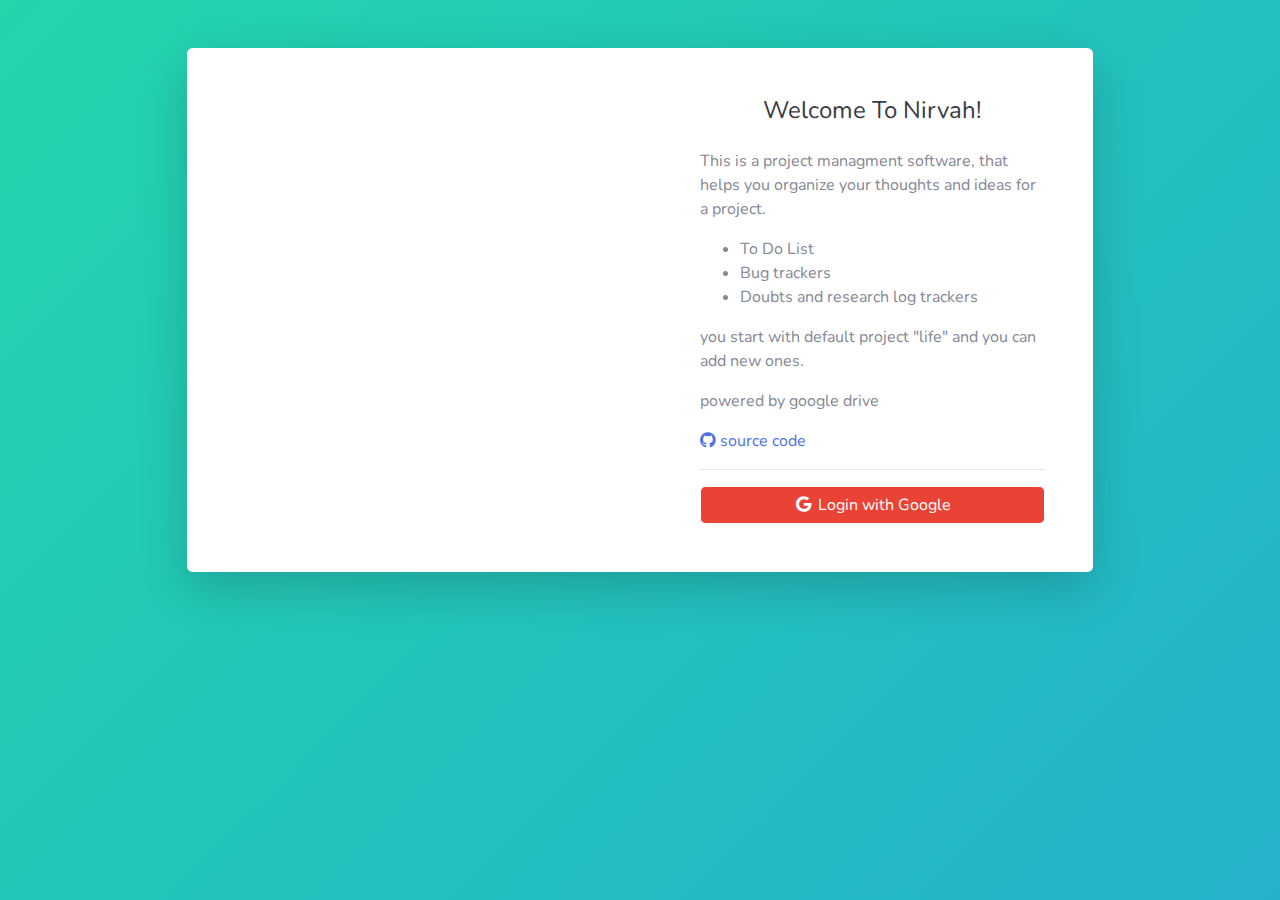
<file: login.html>
<!DOCTYPE html>
<html lang="en">

<head>

  <meta charset="utf-8">
  <meta http-equiv="X-UA-Compatible" content="IE=edge">
  <meta name="viewport" content="width=device-width, initial-scale=1, shrink-to-fit=no">
  <meta name="description" content="">
  <meta name="author" content="Rajesh Khanna">

  <!-- Global site tag (gtag.js) - Google Analytics -->
  <script async src="https://www.googletagmanager.com/gtag/js?id=UA-177224986-1"></script>
  <script>
    window.dataLayer = window.dataLayer || [];
    function gtag(){dataLayer.push(arguments);}
    gtag('js', new Date());

    gtag('config', 'UA-177224986-1');
  </script>


  <title>Nirvah - Login</title>

  <!-- Custom fonts for this template-->
  <link href="theme/gh/vendor/fontawesome-free/css/all.min.css" rel="stylesheet" type="text/css">
  <link href="https://fonts.googleapis.com/css?family=Nunito:200,200i,300,300i,400,400i,600,600i,700,700i,800,800i,900,900i" rel="stylesheet">

  <!-- Custom styles for this template-->
  <link href="theme/gh/css/sb-admin-2.min.css" rel="stylesheet">

  <style>
    body {
	  background: linear-gradient(-45deg, #ee7752, #e73c7e, #23a6d5, #23d5ab);
	  background-size: 400% 400%;
	  animation: gradient 15s ease infinite;
  }

@keyframes gradient {
	0% {
		background-position: 0% 50%;
	}
	50% {
		background-position: 100% 50%;
	}
	100% {
		background-position: 0% 50%;
	}
}
  </style>

</head>

<body class="">

  <div class="container">

    <!-- Outer Row -->
    <div class="row justify-content-center">

      <div class="col-xl-10 col-lg-12 col-md-9">

        <div class="card o-hidden border-0 shadow-lg my-5">
          <div class="card-body p-0">
            <!-- Nested Row within Card Body -->
            <div class="row">
              <div class="col-lg-6 d-none d-lg-block bg-login-image"></div>
              <div class="col-lg-6">
                <div class="p-5">
                  <div class="text-center">
                    <h1 class="h4 text-gray-900 mb-4">Welcome To Nirvah!</h1>
                  </div>
                  <div>
                    <p>
                      This is a project managment software, that helps you organize your thoughts and ideas for a project. 
                    </p>
                    <p>
                      <ul>
                        <li>To Do List</li>
                        <li>Bug trackers</li>
                        <li>Doubts and research log trackers</li>
                      </ul>
                    </p>
			<p>
			you start with default project "life" and you can add new ones.
			</p>
                    <p>
                      powered by google drive
                    </p>
                    <p>
                      <a href="https://github.com/Rajesh-Khanna/Nirvah"> <i class="fab fa-github"></i> source code </a>
                    </p>
                  </div>
                  <!-- <form class="user">
                    <div class="form-group">
                      <input type="email" class="form-control form-control-user" id="exampleInputEmail" aria-describedby="emailHelp" placeholder="Enter Email Address...">
                    </div>
                    <div class="form-group">
                      <input type="password" class="form-control form-control-user" id="exampleInputPassword" placeholder="Password">
                    </div>
                    <div class="form-group">
                      <div class="custom-control custom-checkbox small">
                        <input type="checkbox" class="custom-control-input" id="customCheck">
                        <label class="custom-control-label" for="customCheck">Remember Me</label>
                      </div>
                    </div>
                    <a href="index.html" class="btn btn-primary btn-user btn-block">
                      Login
                    </a>
                    <hr>
                  </form> -->
                  <hr>
                  <button class="btn btn-google btn-user btn-block" id="authorize_button">
                    <i class="fab fa-google fa-fw"></i> Login with Google
                  </button>

                </div>
              </div>
            </div>
          </div>
        </div>

      </div>

    </div>

  </div>

  <!-- Bootstrap core JavaScript-->
  <script src="theme/gh/vendor/jquery/jquery.min.js"></script>
  <script src="theme/gh/vendor/bootstrap/js/bootstrap.bundle.min.js"></script>

  <!-- Core plugin JavaScript-->
  <script src="theme/gh/vendor/jquery-easing/jquery.easing.min.js"></script>

  <!-- Custom scripts for all pages-->
  <script src="theme/gh/js/sb-admin-2.min.js"></script>

  <script src="js/control.js"></script>
  <script async defer src="https://apis.google.com/js/api.js"
    onload="this.onload=function(){};handleClientLoad()"
    onreadystatechange="if (this.readyState === 'complete') this.onload()">
  </script>
  

</body>

</html>
</file>
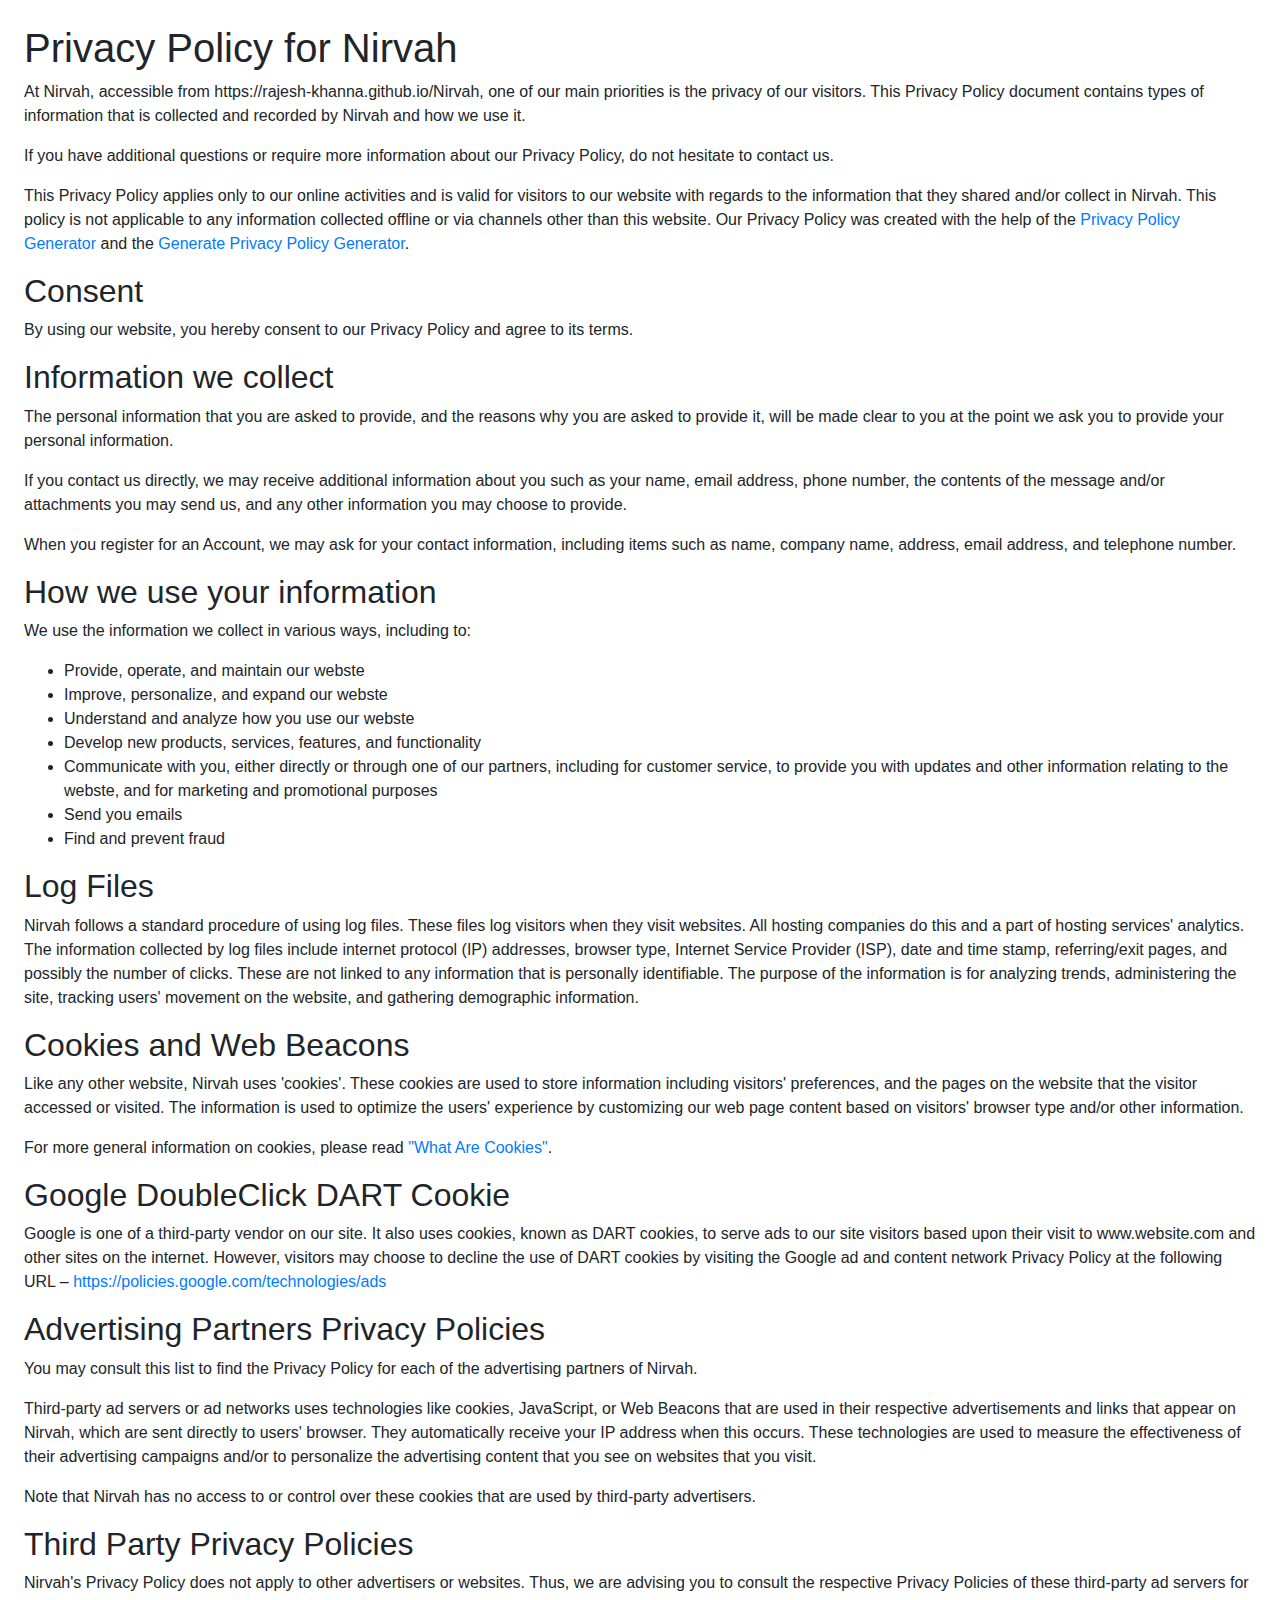
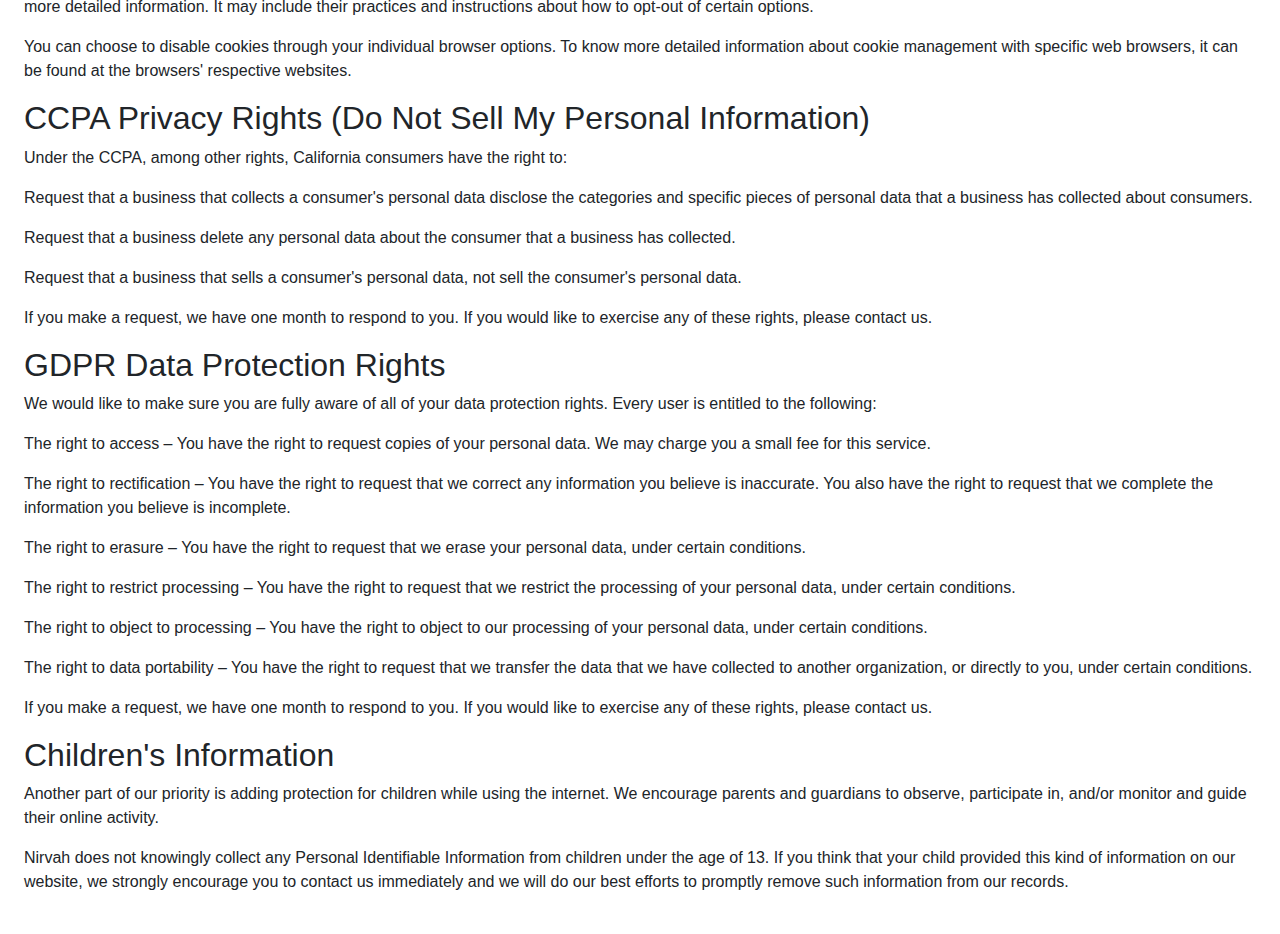
<file: privacypolicy.html>
<!DOCTYPE html>
<html lang="en">
<head>
    <meta charset="UTF-8">
    <meta name="viewport" content="width=device-width, initial-scale=1.0">
    <title>Document</title>
    <link rel="stylesheet" href="./css/base.css">
    <link rel="stylesheet" href="./css/bootstrap.css">
</head>
<body class="p-4">
    <h1>Privacy Policy for Nirvah</h1>

<p>At Nirvah, accessible from https://rajesh-khanna.github.io/Nirvah, one of our main priorities is the privacy of our visitors. This Privacy Policy document contains types of information that is collected and recorded by Nirvah and how we use it.</p>

<p>If you have additional questions or require more information about our Privacy Policy, do not hesitate to contact us.</p>

<p>This Privacy Policy applies only to our online activities and is valid for visitors to our website with regards to the information that they shared and/or collect in Nirvah. This policy is not applicable to any information collected offline or via channels other than this website. Our Privacy Policy was created with the help of the <a href="https://www.privacypolicygenerator.info">Privacy Policy Generator</a> and the <a href="https://www.generateprivacypolicy.com">Generate Privacy Policy Generator</a>.</p>

<h2>Consent</h2>

<p>By using our website, you hereby consent to our Privacy Policy and agree to its terms.</p>

<h2>Information we collect</h2>

<p>The personal information that you are asked to provide, and the reasons why you are asked to provide it, will be made clear to you at the point we ask you to provide your personal information.</p>
<p>If you contact us directly, we may receive additional information about you such as your name, email address, phone number, the contents of the message and/or attachments you may send us, and any other information you may choose to provide.</p>
<p>When you register for an Account, we may ask for your contact information, including items such as name, company name, address, email address, and telephone number.</p>

<h2>How we use your information</h2>

<p>We use the information we collect in various ways, including to:</p>

<ul>
<li>Provide, operate, and maintain our webste</li>
<li>Improve, personalize, and expand our webste</li>
<li>Understand and analyze how you use our webste</li>
<li>Develop new products, services, features, and functionality</li>
<li>Communicate with you, either directly or through one of our partners, including for customer service, to provide you with updates and other information relating to the webste, and for marketing and promotional purposes</li>
<li>Send you emails</li>
<li>Find and prevent fraud</li>
</ul>

<h2>Log Files</h2>

<p>Nirvah follows a standard procedure of using log files. These files log visitors when they visit websites. All hosting companies do this and a part of hosting services' analytics. The information collected by log files include internet protocol (IP) addresses, browser type, Internet Service Provider (ISP), date and time stamp, referring/exit pages, and possibly the number of clicks. These are not linked to any information that is personally identifiable. The purpose of the information is for analyzing trends, administering the site, tracking users' movement on the website, and gathering demographic information.</p>

<h2>Cookies and Web Beacons</h2>

<p>Like any other website, Nirvah uses 'cookies'. These cookies are used to store information including visitors' preferences, and the pages on the website that the visitor accessed or visited. The information is used to optimize the users' experience by customizing our web page content based on visitors' browser type and/or other information.</p>

<p>For more general information on cookies, please read <a href="https://www.cookieconsent.com/what-are-cookies/">"What Are Cookies"</a>.</p>

<h2>Google DoubleClick DART Cookie</h2>

<p>Google is one of a third-party vendor on our site. It also uses cookies, known as DART cookies, to serve ads to our site visitors based upon their visit to www.website.com and other sites on the internet. However, visitors may choose to decline the use of DART cookies by visiting the Google ad and content network Privacy Policy at the following URL – <a href="https://policies.google.com/technologies/ads">https://policies.google.com/technologies/ads</a></p>


<h2>Advertising Partners Privacy Policies</h2>

<P>You may consult this list to find the Privacy Policy for each of the advertising partners of Nirvah.</p>

<p>Third-party ad servers or ad networks uses technologies like cookies, JavaScript, or Web Beacons that are used in their respective advertisements and links that appear on Nirvah, which are sent directly to users' browser. They automatically receive your IP address when this occurs. These technologies are used to measure the effectiveness of their advertising campaigns and/or to personalize the advertising content that you see on websites that you visit.</p>

<p>Note that Nirvah has no access to or control over these cookies that are used by third-party advertisers.</p>

<h2>Third Party Privacy Policies</h2>

<p>Nirvah's Privacy Policy does not apply to other advertisers or websites. Thus, we are advising you to consult the respective Privacy Policies of these third-party ad servers for more detailed information. It may include their practices and instructions about how to opt-out of certain options. </p>

<p>You can choose to disable cookies through your individual browser options. To know more detailed information about cookie management with specific web browsers, it can be found at the browsers' respective websites.</p>

<h2>CCPA Privacy Rights (Do Not Sell My Personal Information)</h2>

<p>Under the CCPA, among other rights, California consumers have the right to:</p>
<p>Request that a business that collects a consumer's personal data disclose the categories and specific pieces of personal data that a business has collected about consumers.</p>
<p>Request that a business delete any personal data about the consumer that a business has collected.</p>
<p>Request that a business that sells a consumer's personal data, not sell the consumer's personal data.</p>
<p>If you make a request, we have one month to respond to you. If you would like to exercise any of these rights, please contact us.</p>

<h2>GDPR Data Protection Rights</h2>

<p>We would like to make sure you are fully aware of all of your data protection rights. Every user is entitled to the following:</p>
<p>The right to access – You have the right to request copies of your personal data. We may charge you a small fee for this service.</p>
<p>The right to rectification – You have the right to request that we correct any information you believe is inaccurate. You also have the right to request that we complete the information you believe is incomplete.</p>
<p>The right to erasure – You have the right to request that we erase your personal data, under certain conditions.</p>
<p>The right to restrict processing – You have the right to request that we restrict the processing of your personal data, under certain conditions.</p>
<p>The right to object to processing – You have the right to object to our processing of your personal data, under certain conditions.</p>
<p>The right to data portability – You have the right to request that we transfer the data that we have collected to another organization, or directly to you, under certain conditions.</p>
<p>If you make a request, we have one month to respond to you. If you would like to exercise any of these rights, please contact us.</p>

<h2>Children's Information</h2>

<p>Another part of our priority is adding protection for children while using the internet. We encourage parents and guardians to observe, participate in, and/or monitor and guide their online activity.</p>

<p>Nirvah does not knowingly collect any Personal Identifiable Information from children under the age of 13. If you think that your child provided this kind of information on our website, we strongly encourage you to contact us immediately and we will do our best efforts to promptly remove such information from our records.</p>
</body>
</html>
</file>
<file: css/base.css>
.slide-c{
    display: none;
}

.connectedSortable{
    
}

.projectMenuItem:hover{
    cursor: pointer;
    background: #bae1ff;
}

.wrap_text{
    white-space: pre-wrap;  /* <-- THIS PRESERVES THE LINE BREAKS */
}
</file>
